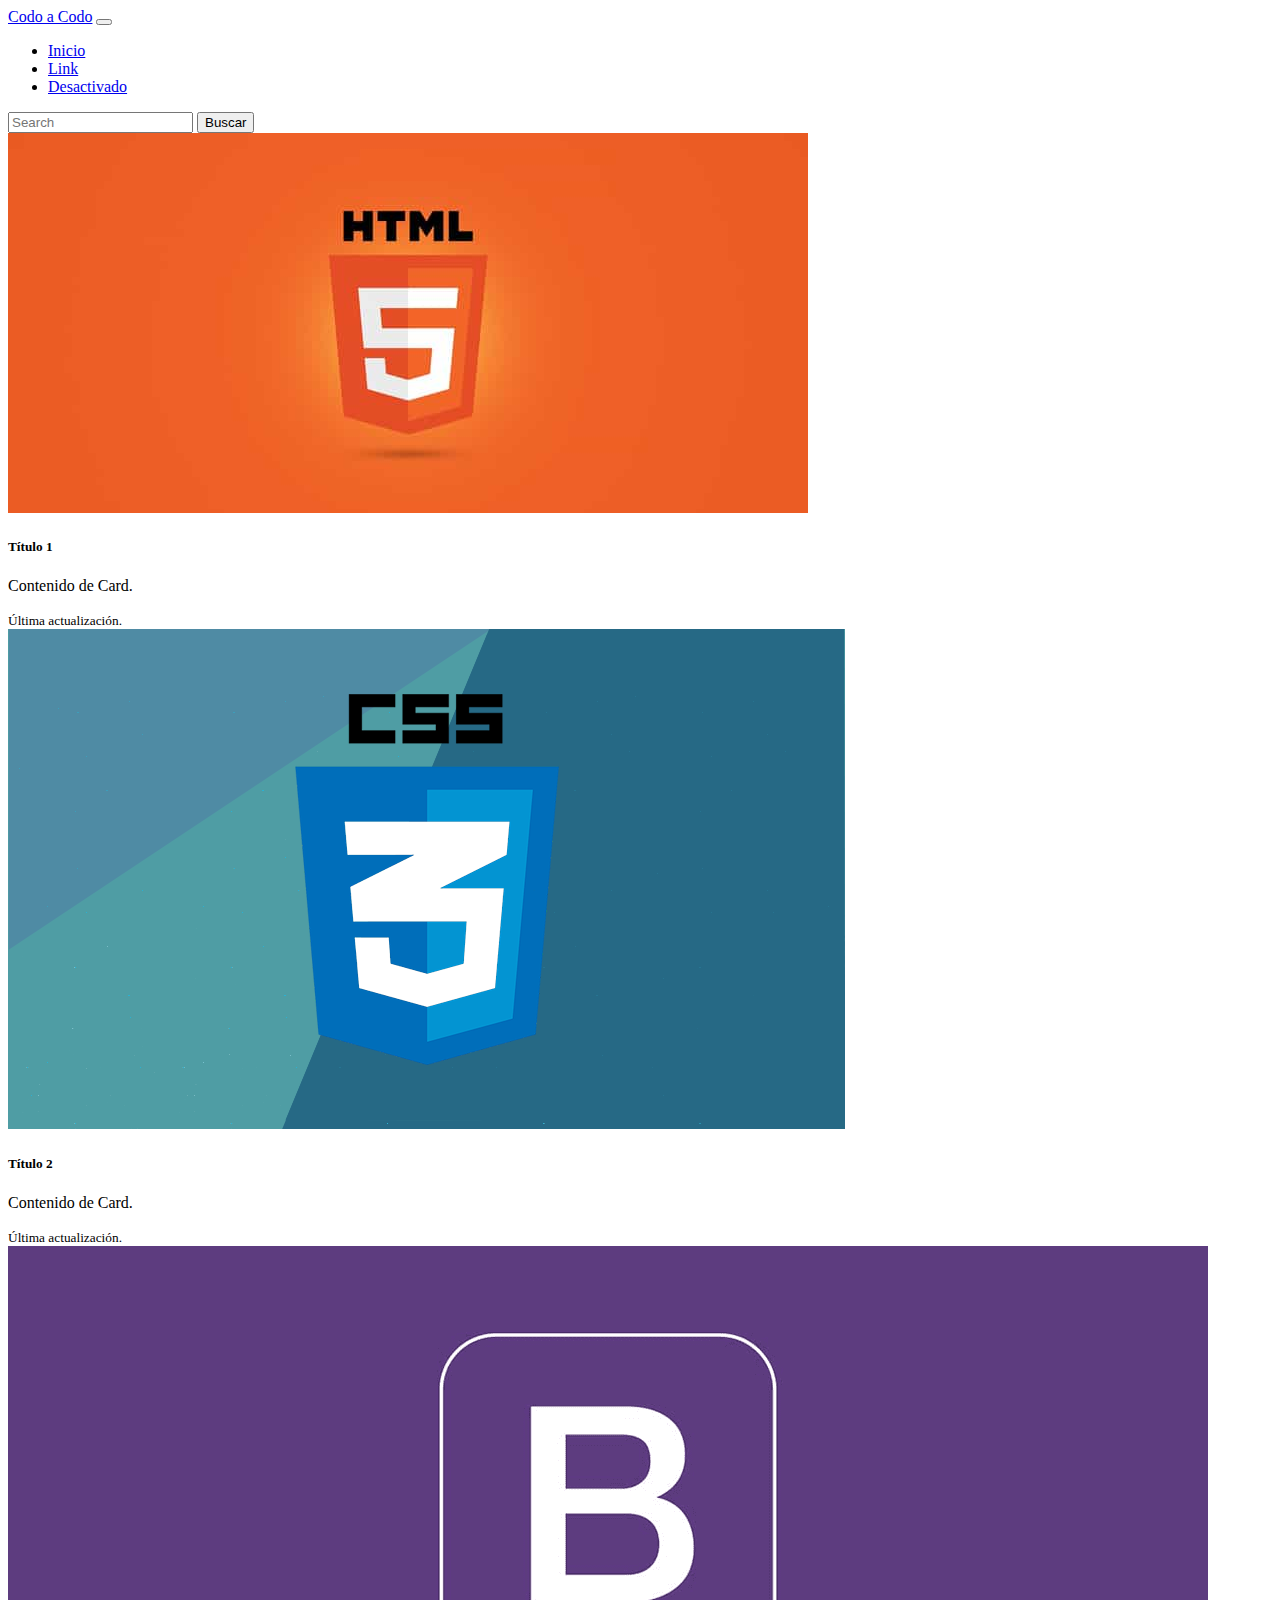
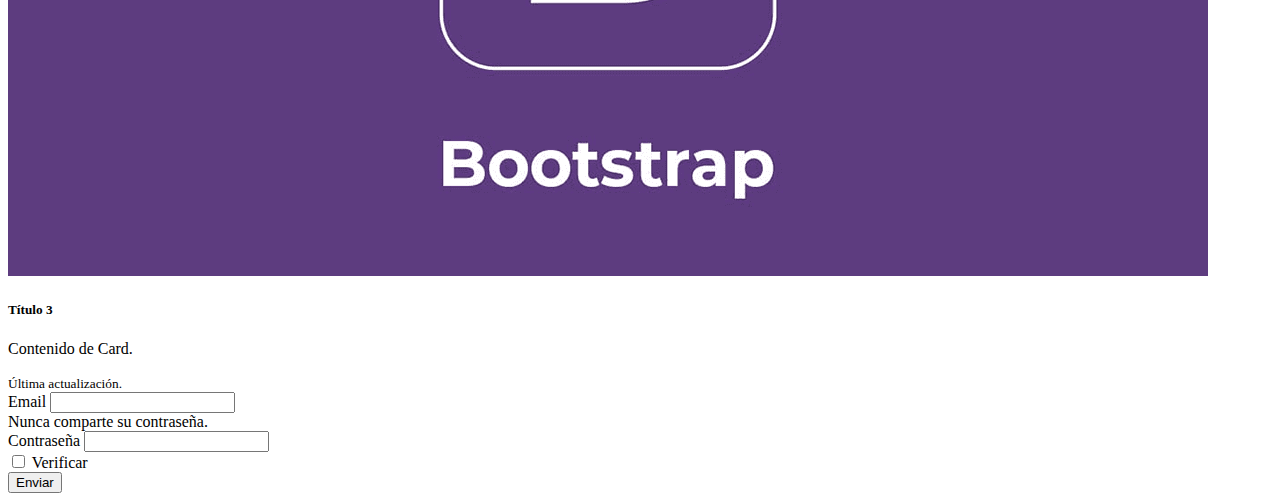
<file: bootstrap/index.html>
<!DOCTYPE html>
<html lang="en">
<head>
    <meta charset="UTF-8">
    <meta http-equiv="X-UA-Compatible" content="IE=edge">
    <meta name="viewport" content="width=device-width, initial-scale=1.0">
    <link href="https://cdn.jsdelivr.net/npm/bootstrap@5.0.1/dist/css/bootstrap.min.css" rel="stylesheet" integrity="sha384-+0n0xVW2eSR5OomGNYDnhzAbDsOXxcvSN1TPprVMTNDbiYZCxYbOOl7+AMvyTG2x" crossorigin="anonymous">
    

    <title>Actividad_bootstrap</title>
</head>
<body>

    <header>
        <nav class="navbar navbar-expand-lg navbar-light bg-light">
          <div class="container-fluid">
            <a class="navbar-brand" href="#">Codo a Codo</a>
            <button class="navbar-toggler" type="button" data-bs-toggle="collapse" data-bs-target="#navbarTogglerDemo02" aria-controls="navbarTogglerDemo02" aria-expanded="false" aria-label="Toggle navigation">
              <span class="navbar-toggler-icon"></span>
            </button>
            <div class="collapse navbar-collapse" id="navbarTogglerDemo02">
              <ul class="navbar-nav me-auto mb-2 mb-lg-0">
                <li class="nav-item">
                  <a class="nav-link active" aria-current="page" href="#">Inicio</a>
                </li>
                <li class="nav-item">
                  <a class="nav-link" href="#">Link</a>
                </li>
                <li class="nav-item">
                  <a class="nav-link disabled" href="#" tabindex="-1" aria-disabled="true">Desactivado</a>
                </li>
              </ul>
              <form class="d-flex">
                <input class="form-control me-2" type="search" placeholder="Search" aria-label="Buscar">
                <button class="btn btn-outline-success" type="submit">Buscar</button>
              </form>
            </div>
          </div>
        </nav>
    </header>

      <div class="row row-cols-1 row-cols-md-3 g-4">
        <div class="col" style="padding-right: 0%;">
          <div class="card h-100">
            <img src="static/media/html5.jpg" class="card-img-top" alt="html" style="height: 56%; margin-top: 0%;" >
            <div class="card-body">
              <h5 class="card-title">Título 1</h5>
              <p class="card-text">Contenido de Card.</p>
            </div>
            <div class="card-footer">
              <small class="text-muted">Última actualización.</small>
            </div>
          </div>
        </div>
        <div class="col" style="padding-right: 0%;">
          <div class="card h-100">
            <img src="static/media/css.png" class="card-img-top" alt="css" style="height: 56%; ">
            <div class="card-body">
              <h5 class="card-title">Título 2</h5>
              <p class="card-text">Contenido de Card.</p>
            </div>
            <div class="card-footer">
              <small class="text-muted">Última actualización.</small>
            </div>
          </div>
        </div>
        <div class="col" style="padding-left: 0%;">
          <div class="card h-100" style="padding-left: 0%;" >
            <img src="static/media/bootstrap.png" class="card-img-top" alt="bootstrap" style="height: 56%; padding-left: 0%; ">
            <div class="card-body">
              <h5 class="card-title">Título 3</h5>
              <p class="card-text">Contenido de Card.</p>
            </div>
            <div class="card-footer">
              <small class="text-muted">Última actualización.</small>
            </div>
          </div>
        </div>
    </div>

    <form>
      <div class="mb-3">
        <label for="exampleInputEmail1" class="form-label">Email</label>
        <input type="email" class="form-control" id="exampleInputEmail1" aria-describedby="emailHelp">
        <div id="emailHelp" class="form-text">Nunca comparte su contraseña.</div>
      </div>
      <div class="mb-3">
        <label for="exampleInputPassword1" class="form-label">Contraseña</label>
        <input type="password" class="form-control" id="exampleInputPassword1">
      </div>
      <div class="mb-3 form-check">
        <input type="checkbox" class="form-check-input" id="exampleCheck1">
        <label class="form-check-label" for="exampleCheck1">Verificar</label>
      </div>
      <button type="submit" class="btn btn-primary">Enviar</button>
    </form>
    
</body>
</html>
</file>
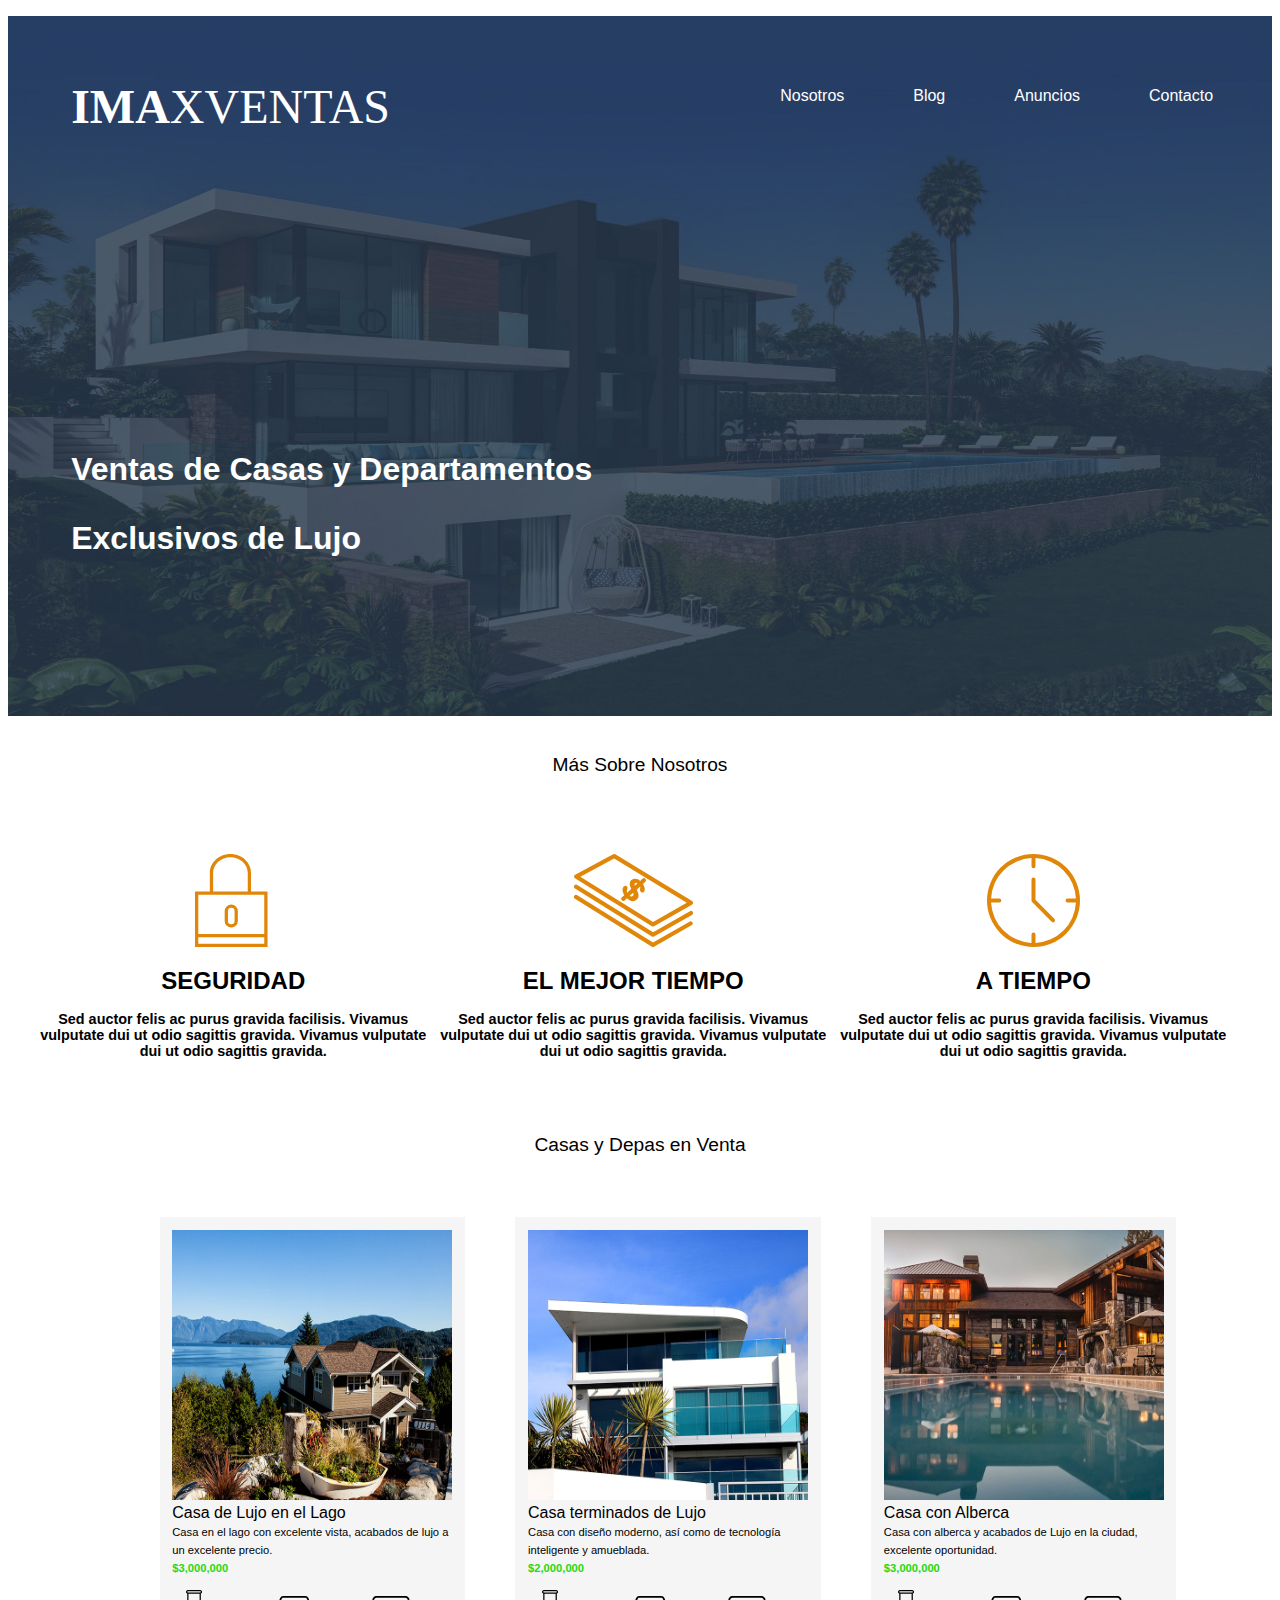
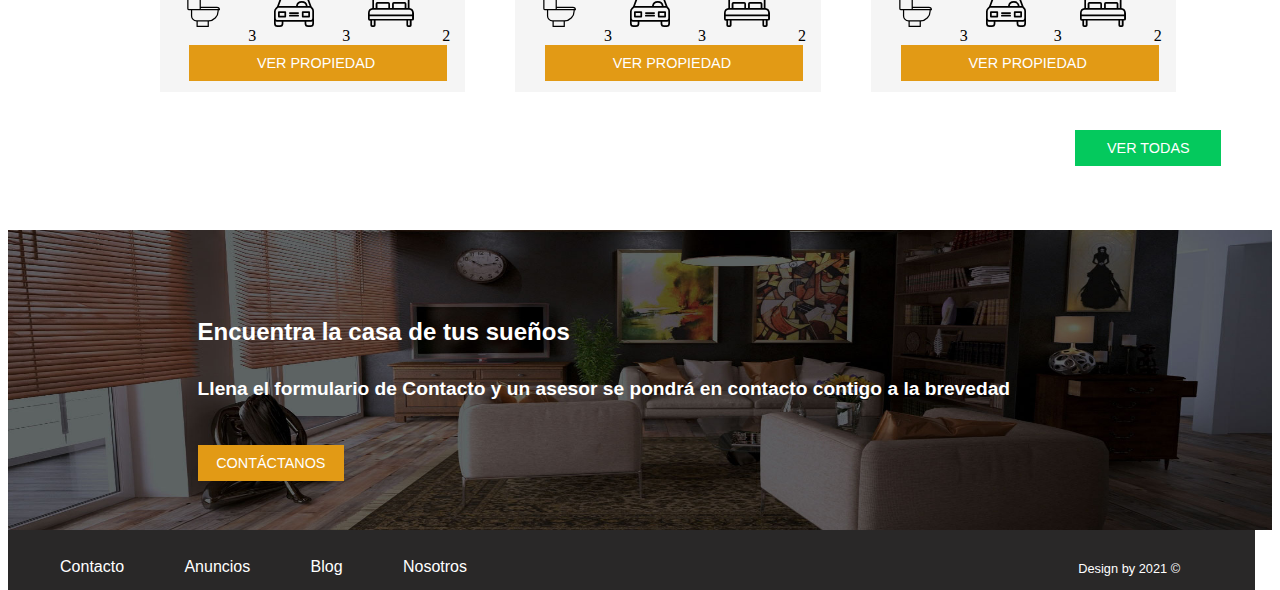
<file: css_integrador/index.html>
<!DOCTYPE html>
<html lang="en">
<head>
    <meta charset="UTF-8">
    <meta http-equiv="X-UA-Compatible" content="IE=edge">
    <meta name="viewport" content="width=device-width, initial-scale=1.0">
    <link rel="stylesheet" href="static/style/index.css">

    <title>Integrador CSS</title>
</head>
<body>
    
    <header>

        <p><strong>IMA</strong>XVENTAS</p>

        <nav class="menu">
            <ul>
                <li><a href="#">Contacto </a></li>
                <li><a href="#">Anuncios</a></li>
                <li><a href="#">Blog </a></li>
                <li><a href="#">Nosotros </a></li>
            </ul>
        </nav>

        
        <h2>Ventas de Casas y Departamentos</h2>
        <h3>Exclusivos de Lujo</h3>
    </header>

        <!-- Primera parte -->
        <div class="tronco"style="text-align: center; font-family: 'Lucida Sans', 'Lucida Sans Regular', 'Lucida Grande', 'Lucida Sans Unicode', Geneva, Verdana, sans-serif;
            font-size: 120%;">Más Sobre Nosotros</div>

        <!-- Segunda parte -->
        <div class="tronco-1">
            <center><div class="container"> 
                <img src="static/media/icono1.svg" alt="">
                <h1 style="font-family: 'Trebuchet MS', 'Lucida Sans Unicode', 'Lucida Grande', 'Lucida Sans', Arial, sans-serif;
                font-size: 150%;"><strong>SEGURIDAD</strong></h1>
                <h1 style="font-family: 'Trebuchet MS', 'Lucida Sans Unicode', 'Lucida Grande', 'Lucida Sans', Arial, sans-serif;
                font-size: 90%; text-align: center;">Sed auctor felis ac purus gravida facilisis. Vivamus vulputate dui ut odio sagittis gravida. 
                Vivamus vulputate dui ut odio sagittis gravida.
                </h1>

            </div></center>

            <center><div class="container-1"> 
                <img src="static/media/icono2.svg" alt="">
                <h1 style="font-family: 'Trebuchet MS', 'Lucida Sans Unicode', 'Lucida Grande', 'Lucida Sans', Arial, sans-serif;
                font-size: 150%;"><strong>EL MEJOR TIEMPO</strong></h1>
                <h1 style="font-family: 'Trebuchet MS', 'Lucida Sans Unicode', 'Lucida Grande', 'Lucida Sans', Arial, sans-serif;
                font-size: 90%; text-align: center;">Sed auctor felis ac purus gravida facilisis. Vivamus vulputate dui ut odio sagittis gravida. 
                Vivamus vulputate dui ut odio sagittis gravida.
                </h1>
            </div></center>

            <center><div class="container-2"> 
                <img src="static/media/icono3.svg" alt="">
                <h1 style="font-family: 'Trebuchet MS', 'Lucida Sans Unicode', 'Lucida Grande', 'Lucida Sans', Arial, sans-serif;
                font-size: 150%;"><strong>A TIEMPO</strong></h1>
                <h1 style="font-family: 'Trebuchet MS', 'Lucida Sans Unicode', 'Lucida Grande', 'Lucida Sans', Arial, sans-serif;
                font-size: 90%; text-align: center;">Sed auctor felis ac purus gravida facilisis. Vivamus vulputate dui ut odio sagittis gravida. 
                Vivamus vulputate dui ut odio sagittis gravida.
                </h1>
            </div></center>
        </div>

        <div class="tronco"style="text-align: center; font-family: 'Lucida Sans', 'Lucida Sans Regular', 'Lucida Grande', 'Lucida Sans Unicode', Geneva, Verdana, sans-serif;
            font-size: 120%;">Casas y Depas en Venta</div>

        <!-- Tercera parte -->

        <div class="tronco-2">
            
            <div class="container-3">
                <img id="pequeña" src="static/media/anuncio1.jpg" alt="uno">
                <h8 style="text-align:center; font-family: 'Lucida Sans', 'Lucida Sans Regular', 'Lucida Grande', 'Lucida Sans Unicode', Geneva, Verdana, sans-serif;
                font-size: 100%; color: black">Casa de Lujo en el Lago</h8>
                <br>
                <h8 style="text-align: justify; font-family: 'Lucida Sans', 'Lucida Sans Regular', 'Lucida Grande', 'Lucida Sans Unicode', Geneva, Verdana, sans-serif;
                font-size: 70%; color: black">Casa en el lago con excelente vista, acabados
                de lujo a un excelente precio.</h8>
                <br>
                <h8 style="text-align: justify; font-family: 'Lucida Sans', 'Lucida Sans Regular', 'Lucida Grande', 'Lucida Sans Unicode', Geneva, Verdana, sans-serif;
                font-size: 70%; color: rgb(41, 216, 18)"><strong>$3,000,000</strong></h8>
                <br>
                <img src="static/media/icono_wc.svg" alt="baño" style="padding: 5%;"><h8 style="padding-left: 5%;">3</h8>
                <img src="static/media/icono_estacionamiento.svg" alt="auto" style="padding: 5%;"><h8 style="padding-left: 5%;">3</h8>
                <img src="static/media/icono_dormitorio.svg" alt="cama" style="padding: 5%;"><h8 style="padding-left: 5%;">2</h8>
                <center><a href="" id = "primer" class="boton_2" style="text-align: center;">Ver propiedad</a></center>

            </div>

            <div class="container-4">
                <img id="pequeña" src="static/media/anuncio2.jpg" alt="dos">
                <h8 style="text-align: center; font-family: 'Lucida Sans', 'Lucida Sans Regular', 'Lucida Grande', 'Lucida Sans Unicode', Geneva, Verdana, sans-serif;
                font-size: 100%; color: black">Casa terminados de Lujo</h8>
                <br>
                <h8 style="text-align: justify; font-family: 'Lucida Sans', 'Lucida Sans Regular', 'Lucida Grande', 'Lucida Sans Unicode', Geneva, Verdana, sans-serif;
                font-size: 70%; color: black">Casa con diseño moderno, así como de tecnología 
                inteligente y amueblada.</h8>
                <br>
                <h8 style="text-align: justify; font-family: 'Lucida Sans', 'Lucida Sans Regular', 'Lucida Grande', 'Lucida Sans Unicode', Geneva, Verdana, sans-serif;
                font-size: 70%; color: rgb(41, 216, 18)"><strong>$2,000,000</strong></h8>
                <br>
                <img src="static/media/icono_wc.svg" alt="baño" style="padding: 5%;"><h8 style="padding-left: 5%;">3</h8>
                <img src="static/media/icono_estacionamiento.svg" alt="auto" style="padding: 5%;"><h8 style="padding-left: 5%;">3</h8>
                <img src="static/media/icono_dormitorio.svg" alt="cama" style="padding: 5%;"><h8 style="padding-left: 5%;">2</h8>
                <a href="" id = "primer" class="boton_2" style="text-align: center;">Ver propiedad</a>
                
            </div>

            <div class="container-5">
                <img id="pequeña" src="static/media/anuncio3.jpg" alt="tres">
                <h8 style="text-align: center; font-family: 'Lucida Sans', 'Lucida Sans Regular', 'Lucida Grande', 'Lucida Sans Unicode', Geneva, Verdana, sans-serif;
                font-size: 100%; color: black">Casa con Alberca</h8>
                <br>
                <h8 style="text-align: justify; font-family: 'Lucida Sans', 'Lucida Sans Regular', 'Lucida Grande', 'Lucida Sans Unicode', Geneva, Verdana, sans-serif;
                font-size: 70%; color: black">Casa con alberca y acabados de Lujo en la ciudad, 
                excelente oportunidad.</h8>
                <br>
                <h8 style="text-align: justify; font-family: 'Lucida Sans', 'Lucida Sans Regular', 'Lucida Grande', 'Lucida Sans Unicode', Geneva, Verdana, sans-serif;
                font-size: 70%; color: rgb(41, 216, 18)"><strong>$3,000,000</strong></h8>
                <br>
                <img src="static/media/icono_wc.svg" alt="baño" style="padding: 5%;"><h8 style="padding-left: 5%;">3</h8>
                <img src="static/media/icono_estacionamiento.svg" alt="auto" style="padding: 5%;"><h8 style="padding-left: 5%;">3</h8>
                <img src="static/media/icono_dormitorio.svg" alt="cama" style="padding: 5%;"><h8 style="padding-left: 5%;">2</h8>
                <a href=""  id = "primer" class="boton_2" style="text-align: center;">Ver propiedad</a>
            </div>

        </div>

        <div class="tronco">
            <a href=""  id = "primer" class="boton_3" style="text-align: center;">Ver todas</a>
        </div>
        
        <footer class="pie">
            <h4>Encuentra la casa de tus sueños</h4><br>
            <h6>Llena el formulario de Contacto y un asesor se pondrá en contacto contigo
                a la brevedad
            </h6>
            
            <a href="" class="boton_1" style="text-align: center;">CONTÁCTANOS</a>

        </footer>
        <nav class="menu_bajo">
            <ul>
                <li><a id= "bajo" href="#" >Contacto </a></li>
                <li><a id= "bajo" href="#" >Anuncios</a></li>
                <li><a id= "bajo" href="#" >Blog </a></li>
                <li><a id= "bajo" href="#" >Nosotros </a></li>
            </ul>
            <h7>Design by 2021 ©</h7>
        </nav>
           
</body>
    
</html>
</file>
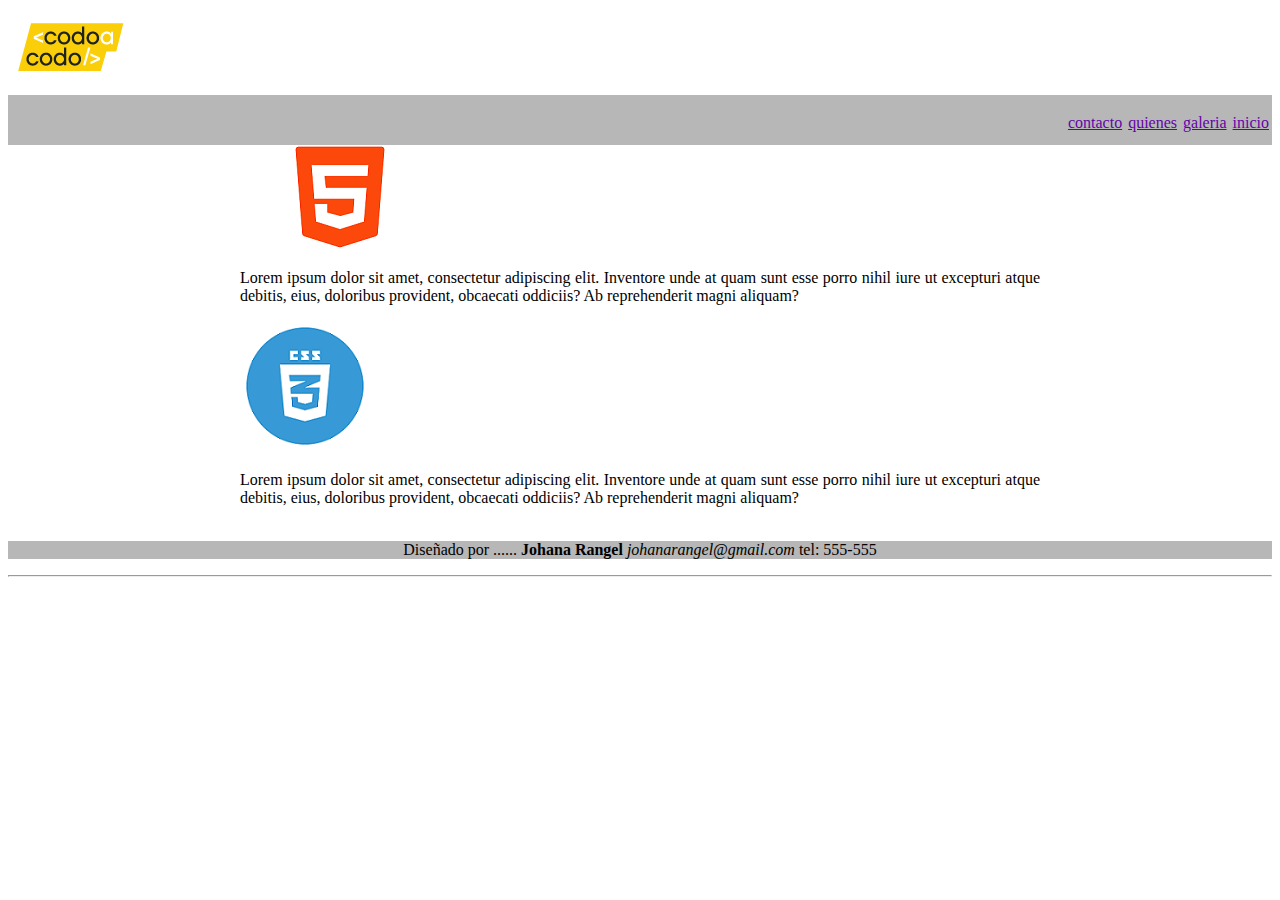
<file: css_unidad1/index.html>
<!DOCTYPE html>
<html lang="en">
<head>
    <meta charset="UTF-8">
    <meta http-equiv="X-UA-Compatible" content="IE=edge">
    <meta name="viewport" content="width=device-width, initial-scale=1.0">

    <link rel="stylesheet" href="static/style/index.css">
    <title>Document</title>
</head>
<body>

    <img src="static/media/codo.png" alt="logo_codo">
    
        <nav class="menu">
            <ul>
                <li><a href="#">inicio </a></li>
                <li><a href="#">galeria </a></li>
                <li><a href="#">quienes </a></li>
                <li><a href="#">contacto </a></li>
            </ul>
        </nav>

      
            <center><main>
        
                <img src="static/media/html.png" alt="logo_html">

                <p>Lorem ipsum dolor sit amet, consectetur adipiscing elit. Inventore
                    unde at quam sunt esse porro nihil iure ut excepturi atque debitis,
                    eius, doloribus provident, obcaecati oddiciis? Ab reprehenderit magni 
                    aliquam?
                </p>

                <img src="static/media/logo_css.png" alt="logo_css">

                <p>Lorem ipsum dolor sit amet, consectetur adipiscing elit. Inventore
                    unde at quam sunt esse porro nihil iure ut excepturi atque debitis,
                    eius, doloribus provident, obcaecati oddiciis? Ab reprehenderit magni 
                    aliquam?
                </p>

            </main></center>
        
        <footer class="pie">
            <p style="text-align: center;">Diseñado por ...... <b>Johana Rangel </b> <i> johanarangel@gmail.com </i>  tel: 555-555</p>
        </footer>

        <hr>
    
</body>
</html>
</file>
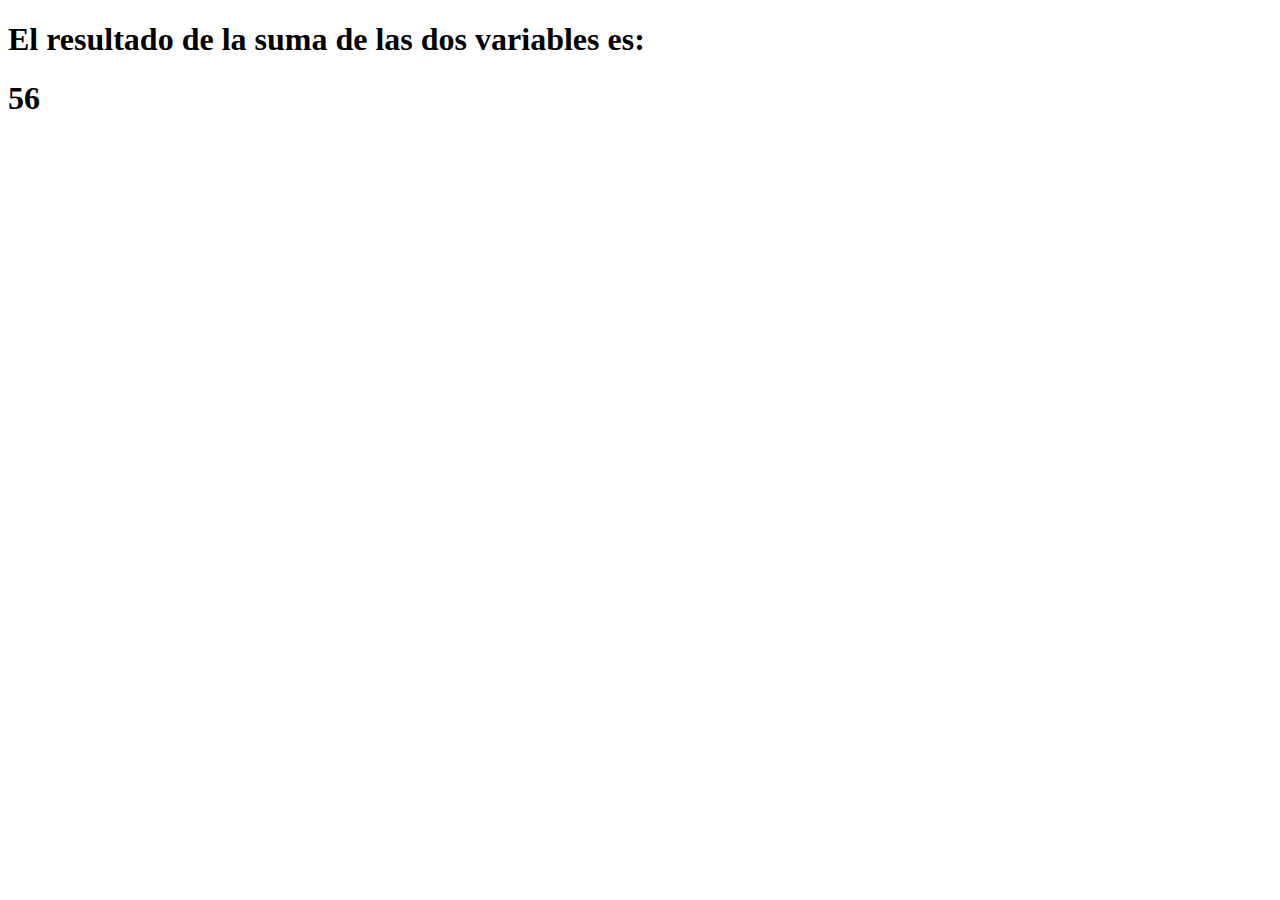
<file: javascrip_1/index.html>
<!DOCTYPE html>
<html lang="es">
<head>
    <meta charset="UTF-8">
    <meta http-equiv="X-UA-Compatible" content="IE=edge">
    <meta name="viewport" content="width=device-width, initial-scale=1.0">
    <title>Javascript</title>
</head>
<body>

    <script>

        var primera = 40
        var segunda = 16

        var total = primera + segunda
 
        
        document.write("<h1> El resultado de la suma de las dos variables es:</h1>" + "<h1>" + total + "</h1>")


    </script>

      <h1></h1>
</body>
</html>
</file>
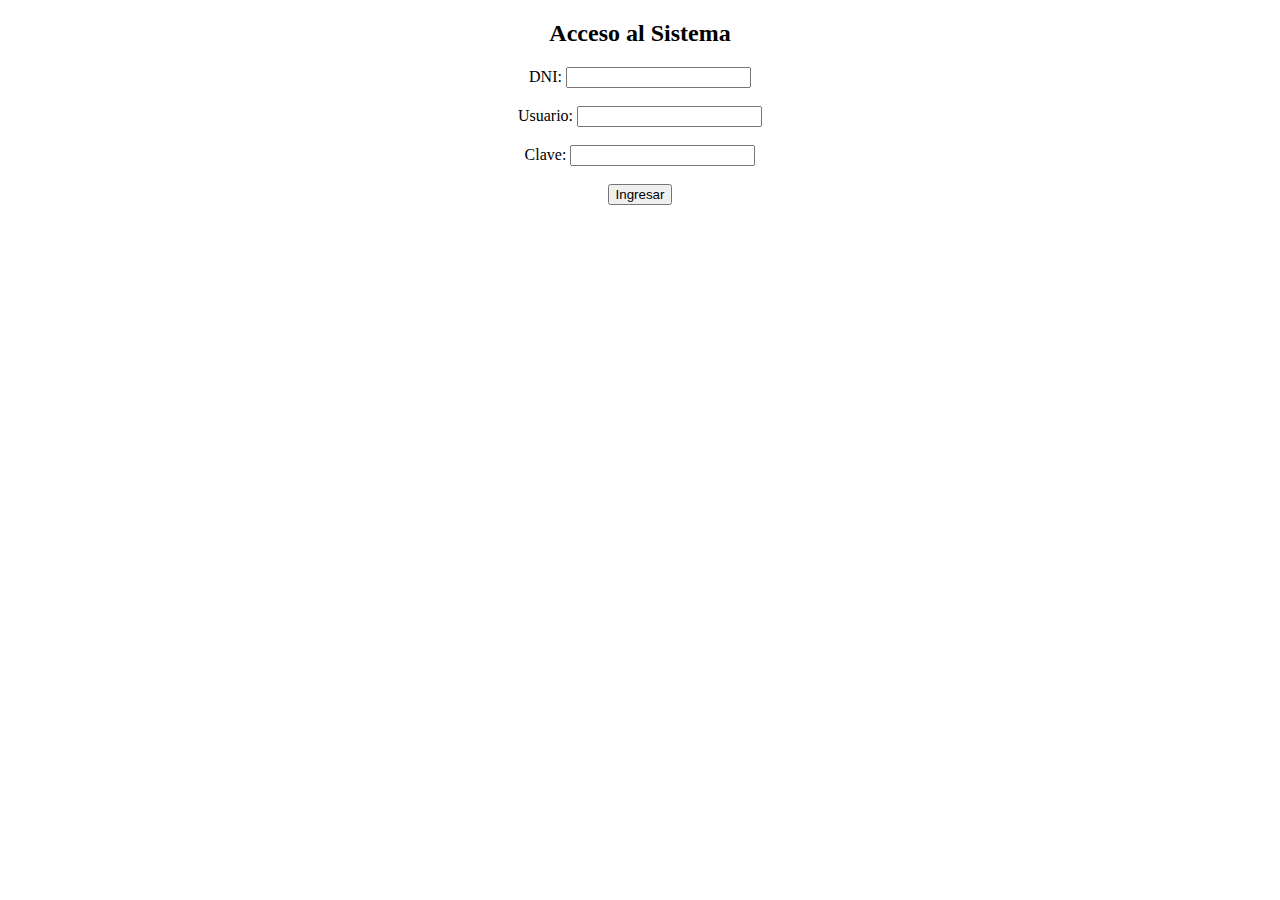
<file: formulario/formulario.html>
<!DOCTYPE html>
<html lang="en">
<head>
    <meta charset="UTF-8">
    <meta http-equiv="X-UA-Compatible" content="IE=edge">
    <meta name="viewport" content="width=device-width, initial-scale=1.0">
    <title>formulario</title>
    
</head>

<body>
    <center>
        <form action="" method="POST" target="_blank">
            
            <h2>Acceso al Sistema</h2>
            
            <label for="DNI">DNI:</label>
            <input type="number" id = "DNI" required type="number">
            <br>
            <br>

            <label for="usuario">Usuario:</label>
            <input type="text" id = "usuario" required type="text">
            <br>
            <br>

            <label for="password">Clave:</label>
            <input type="password" id = "password" required>

            <br>
            <br>
            <input type="submit" value="Ingresar" required>
    </center> 
    

    </form>
</body>
</html>
</file>
<file: css_integrador/static/style/index.css>
header{
    background-image: url("../media/header.jpg");
    background-size:100% 100%;
	height: 700px;;
	/* width: 1920px; */
	/* position:absolute; */
	/* left:0;
	top:0;     */
}

p{
    font-size: 300%;
    color:white;
    padding-left: 40;
    font-family: Cambria, Cochin, Georgia, Times, 'Times New Roman', serif;
    margin-left: 5%;
    float:left;
    margin-top: 5%;
}

h6{
    font-size: 120%;
    color:white;
    padding-left: 40;
    font-family:'Trebuchet MS', 'Lucida Sans Unicode', 'Lucida Grande', 'Lucida Sans', Arial, sans-serif;
    margin-left: 15%;
    float:left;
    margin-top: 0%;
   
}

h4{
    font-size: 150%;
    color:white;
    padding-left: 40;
    font-family:'Trebuchet MS', 'Lucida Sans Unicode', 'Lucida Grande', 'Lucida Sans', Arial, sans-serif;
    margin-left: 15%;
    float:left;
    margin-top: 7%; 
}

a{
    /* Color de letra */
    color: white;

    /* Posición de las letras a la derecha */
    float: right; 

    /* Separación entre las palabras del menu */
    padding: 10px;     
    
    font-family:-apple-system, BlinkMacSystemFont, 'Segoe UI', Roboto, Oxygen, Ubuntu, Cantarell, 'Open Sans', 'Helvetica Neue', sans-serif;
    font-size: 50;

    /* Este último quita el subrayado de los enlaces */
    text-decoration: none;
    margin-top: 5%;
    margin-right: 4%;
    
}

li{
    /* El texto del menu en linea */
    display: inline;

    /* Esta me modificó la altura del texto del menu hacia abajo del menu */
    padding: 10px;

}

h2{
    font-size: 200%;
    color:white;
    padding-left: 40;
    font-family:'Lucida Sans', 'Lucida Sans Regular', 'Lucida Grande', 'Lucida Sans Unicode', Geneva, Verdana, sans-serif;
    margin-left: 5%;
    margin-top: 33%;
}

h3{
    font-size: 200%;
    color:white;
    font-family:'Lucida Sans', 'Lucida Sans Regular', 'Lucida Grande', 'Lucida Sans Unicode', Geneva, Verdana, sans-serif;
    margin-left: 5%;
}

.box{
  
    width: 150px;
    height:150px;
    /* background:red; */
    font-size: 16pt; 
    color: black;
    float:left;
    margin: 0.3em;
}

.tronco{
    height:100px;
	width: 100%; 
    margin-top: 3%;  
}

.tronco-1{
    height:200px;
	width: 100%;
    margin-left: 2%;

}

.tronco-2{
    height:500px;
	width: 100%;
    margin-left: 10%;
    /* background-color: indigo; */

}

.container, .container-1, .container-2{
    float: left;
    width: 400px;
    height: 280px;
}


.container-3, .container-4, .container-5 {
    float: left;
    width: 280px;
    height: 450px;
    padding: 1%;
    margin: 2%;
    background-color:whitesmoke;
    border-color: black;
    
}

#pequeña{
    width: 280px;
    height: 60%;
    padding: 0%;
    margin-left: 0%;
}

#primer{
    margin-left: 6%;
}

.pie{
    background-image: url("../media/encuentra.jpg");
    /* background-size:cover; */
	height: 300px;
	/* width: 1200px; */ 
    /* position:fixed; */
	bottom: 0px;
    background-size:100% 100%;
    /* left:0;
	top:0;  */
	  
}



.menu_bajo{
    background-color: rgb(41, 40, 40);
    height: 60px;
    width: 1247px;
    position:absolute;

}

#bajo{
    /* Color de letra */
    color: white;

    /* Posición de las letras a la derecha */
    float: left; 

    /* Separación entre las palabras del menu */
    padding: 0px;     
    
    font-family:-apple-system, BlinkMacSystemFont, 'Segoe UI', Roboto, Oxygen, Ubuntu, Cantarell, 'Open Sans', 'Helvetica Neue', sans-serif;
    font-size: 50;

    /* Este último quita el subrayado de los enlaces */
    text-decoration: none;
    margin-top: 1%;
    margin-left: 1%;
}

h7{
    float: right; 
    font-size: 80%; 
    color: white; 
    font-family:'Lucida Sans', 'Lucida Sans Regular', 'Lucida Grande', 'Lucida Sans Unicode', Geneva, Verdana, sans-serif;
    /* margin-top: 0%; */
    margin-right: 6%;
    padding: 0px; 
    margin-top: -1.5%;
    float:right;
    
}

.boton_1{
    text-decoration: none;
    text-transform: uppercase;
    padding-left: 10px;
    padding-right: 10px;
    background: rgb(226, 154, 21);
    font-size: 90%;
    color:white;
    font-family:'Trebuchet MS', 'Lucida Sans Unicode', 'Lucida Grande', 'Lucida Sans', Arial, sans-serif;
    margin-left: 15%;
    float:left;
    margin-top: 0%;
    border-color: rgb(226, 154, 21);
    box-shadow: orange;
    width: 10%;
  
}
.boton_2{
    text-decoration: none;
    text-transform: uppercase;
    padding-left: 1px;
    padding-right: 5px;
    background: rgb(226, 154, 21);
    font-size: 90%;
    color:white;
    font-family:'Trebuchet MS', 'Lucida Sans Unicode', 'Lucida Grande', 'Lucida Sans', Arial, sans-serif;
    margin-left: 15%;
    float:left;
    margin-top: 0%;
    border-color: rgb(226, 154, 21);
    box-shadow: orange;
    width: 90%;
  
}
.boton_2:hover{
    color: rgb(226, 154, 21);
    background-color: rgb(226, 154, 21);
    text-decoration: none;
}

.boton_3{
    text-decoration: none;
    text-transform: uppercase;
    padding-left: 10px;
    padding-right: 10px;
    background: rgb(4, 201, 93);
    font-size: 90%;
    color:white;
    font-family:'Trebuchet MS', 'Lucida Sans Unicode', 'Lucida Grande', 'Lucida Sans', Arial, sans-serif;
    margin-left: 80%;
    float:right;
    margin-top: 0%;
    border-color: rgb(4, 201, 93);
    box-shadow: rgb(4, 201, 93);
    width: 10%;
  
}
</file>
<file: css_unidad1/static/style/index.css>
.menu{
   
    overflow: hidden;
    background-color: rgb(184, 183, 183);
    
}


a{
    /* Color de letra */
    color: rgb(98, 3, 167);

    /* Posición de las letras a la derecha */
    float: right; 

    /* Separación entre las palabras del menu */
    padding: 3px;     
}

li{
    /* El texto del menu en linea */
    display: inline;

    /* Esta me modificó la altura del texto del menu hacia abajo del menu */
    padding: 10px;

}

.pie{

    background-color: rgb(184, 183, 183);
}

hr{
    background-color: rgb(184, 183, 183);
}

main{

    height:380px;
    width:800px;
    text-align:justify;
    
}
</file>
